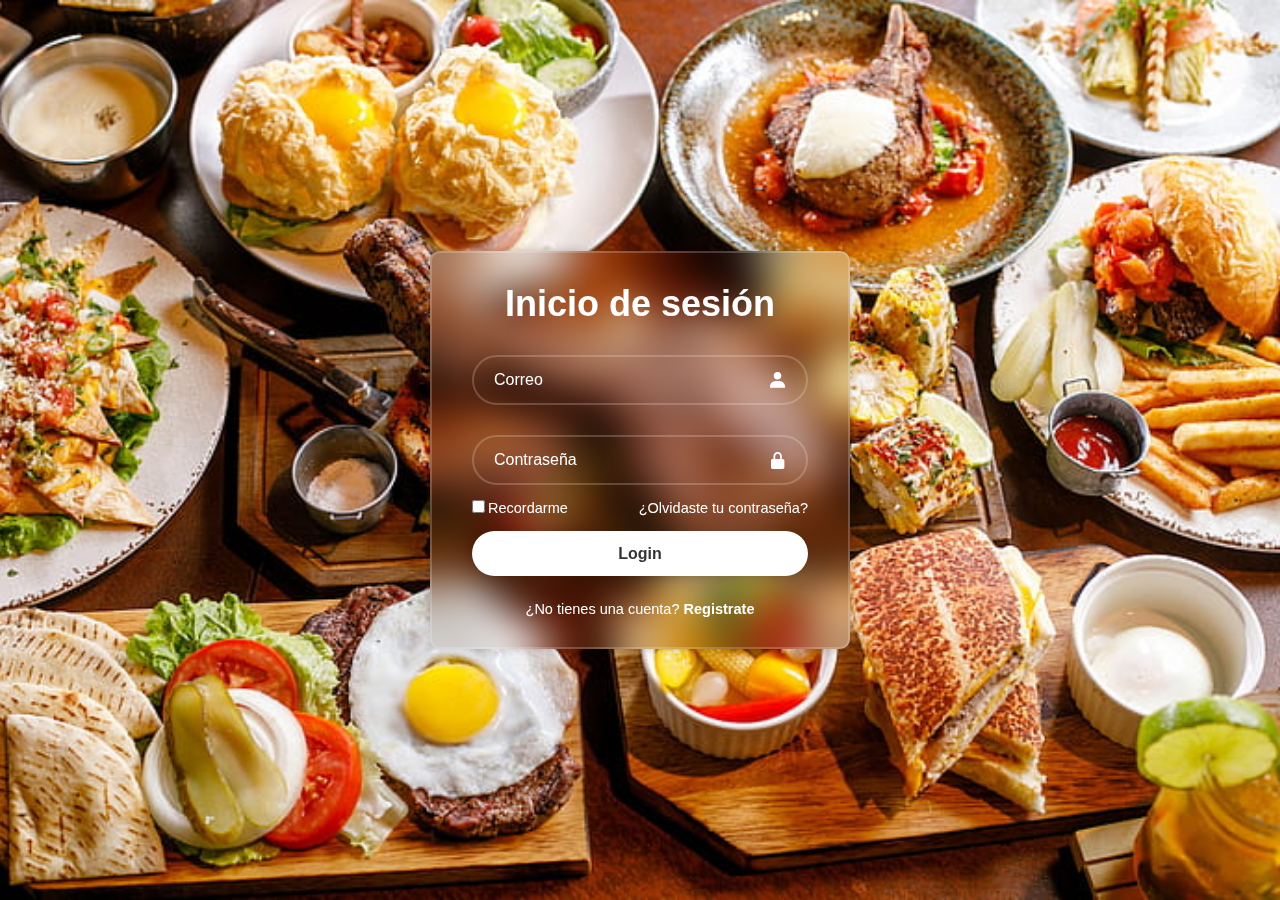
<file: index.html>
<!DOCTYPE html>
<html lang="en">

<head>
    <meta charset="UTF-8">
    <meta name="viewport" content="width=device-width, initial-scale=1.0">
    <title>Login</title>
    <link rel="stylesheet" href=" assets/css/style.css">
    <link href='https://unpkg.com/boxicons@2.1.4/css/boxicons.min.css' rel='stylesheet'>
</head>

<body>
    <div id="envoltura">
        <div class="envoltura">
            <form action="">
                <h1>Inicio de sesión</h1>
                <div class="input-box">
                    <input type="email" placeholder="Correo" id="correo"  required>
                    <i class='bx bxs-user'></i>
                </div>

                <div class="input-box">
                    <input type="password" placeholder="Contraseña" id="Contraseña"  required>
                    <i class='bx bxs-lock-alt'></i>
                </div>

                <div class="recordarme">
                    <label><input type="checkbox">Recordarme</label>
                    <a href="#">¿Olvidaste tu contraseña?</a>
                </div>

                <button  class="btn" type="button" onclick="ValidarFormulario()">Login </button>

                <div class="link-registro">
                    <p>¿No tienes una cuenta?
                        <a href="#">Registrate</a>
                    </p>
                </div>
                <div id="message"></div>
            </form>
        </div>
    </div>
<script src="assets/js/login.js"></script>
</body>

</html>
</file>
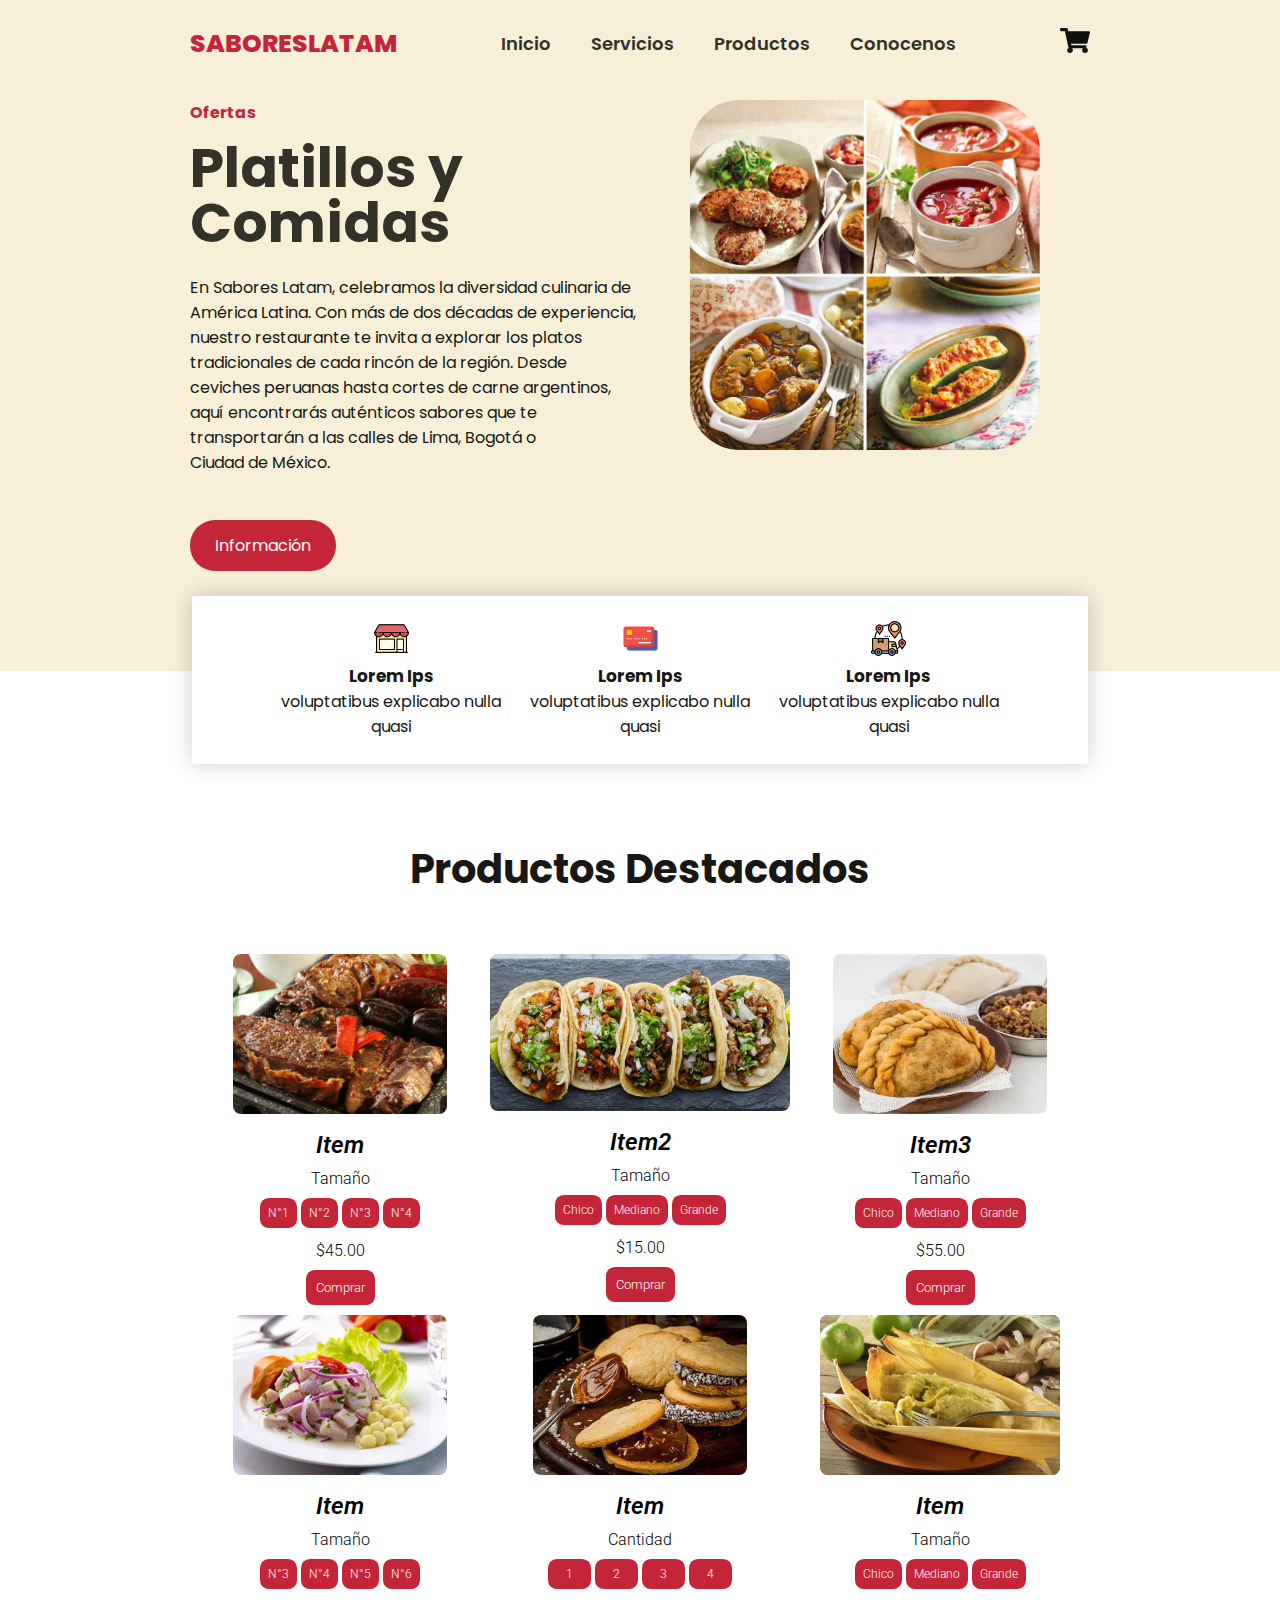
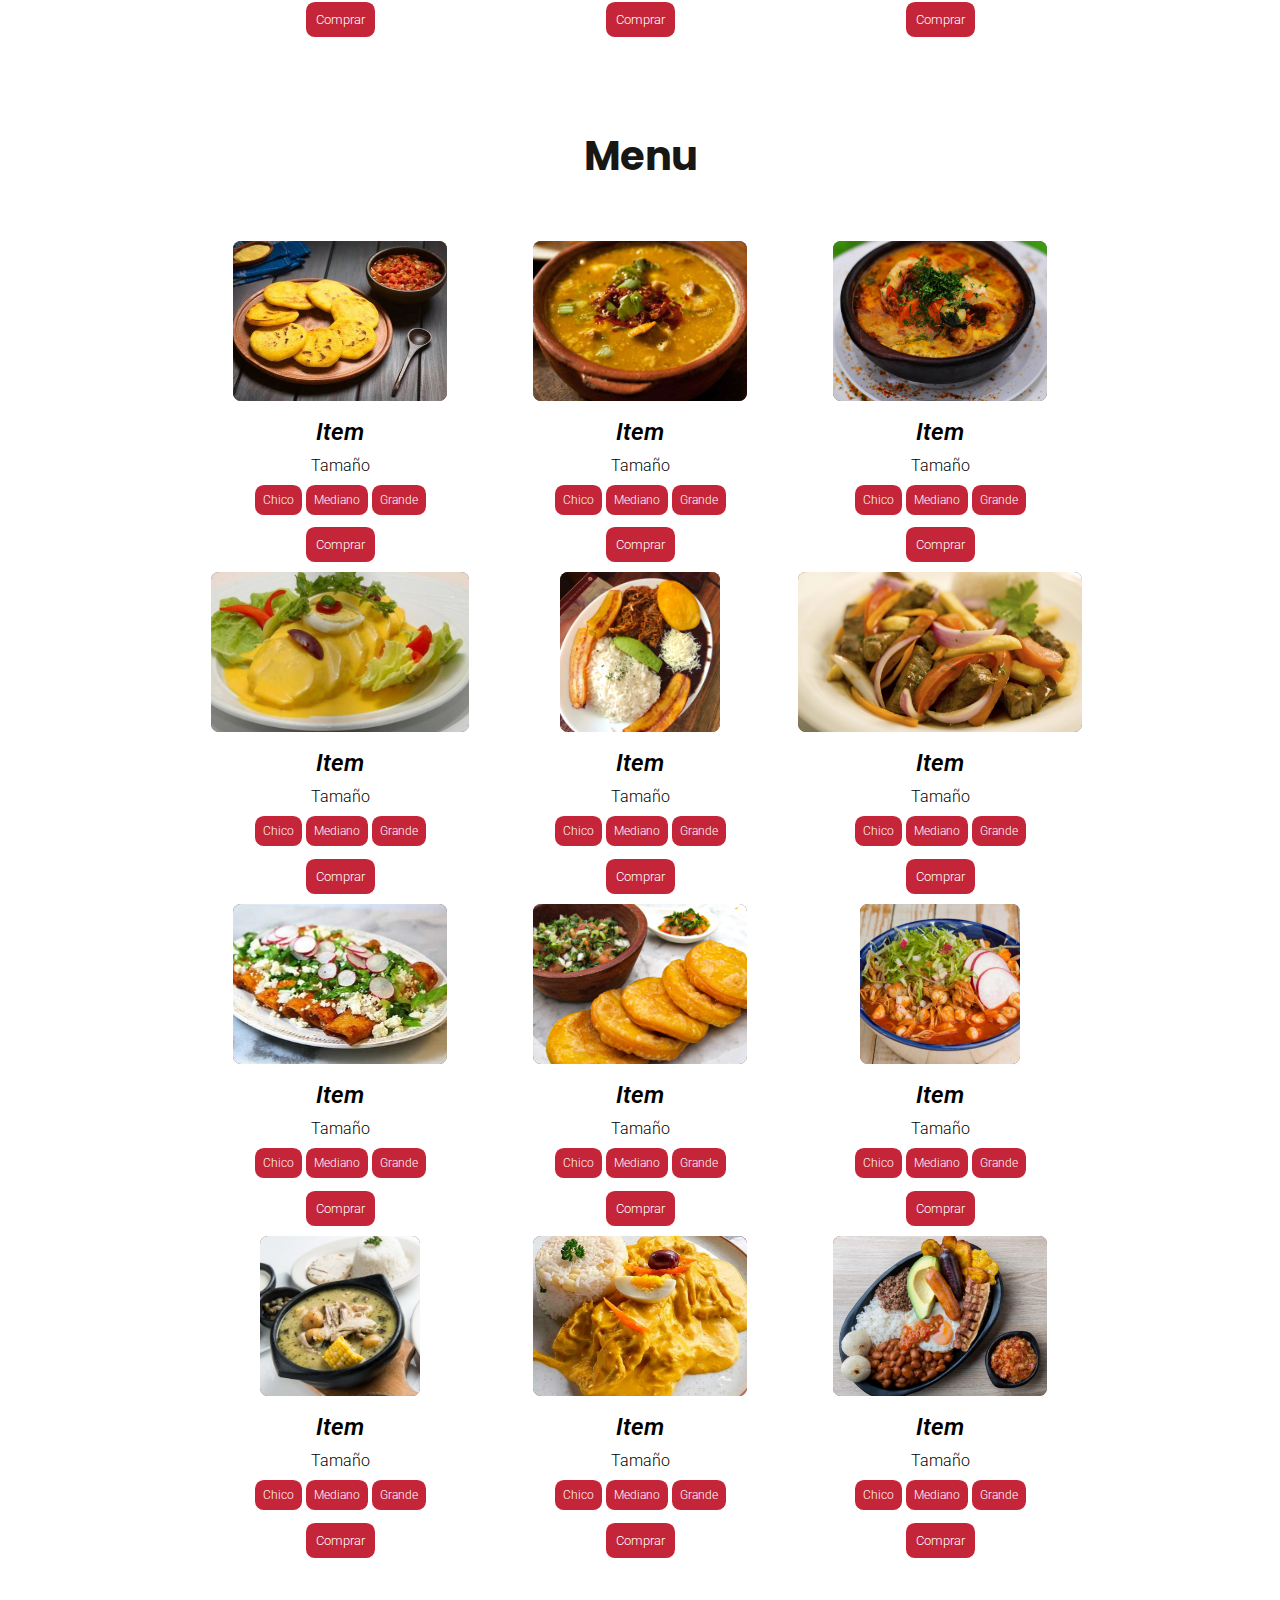
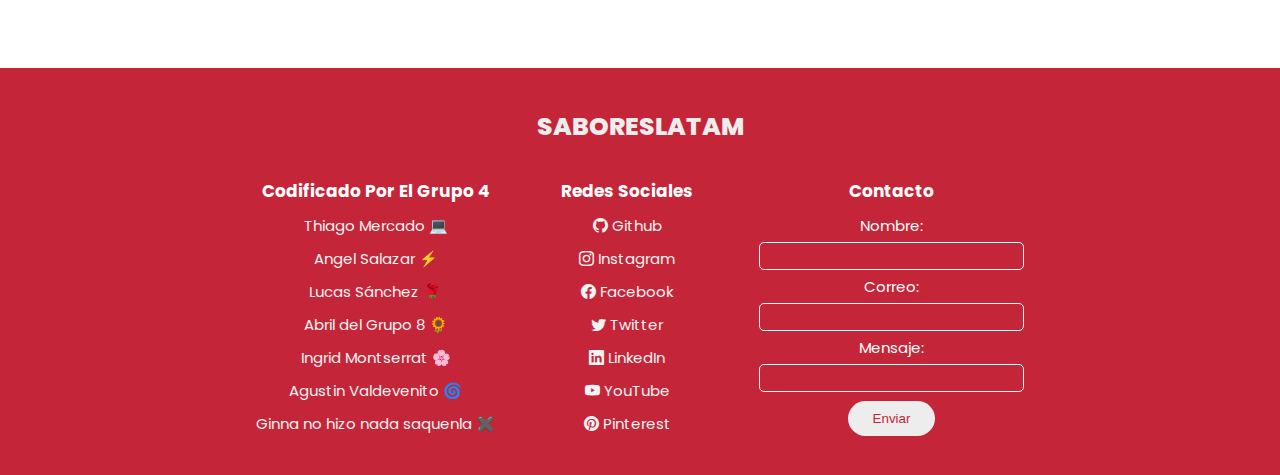
<file: assets/html/main.html>
<!DOCTYPE html>
<html lang="es">

<head>
    <meta charset="UTF-8">
    <meta name="viewport" content="width=device-width, initial-scale=1.0">
    <title>E-Commerce</title>
    <link rel="stylesheet" href="../css/style.css">
    
<!-- <link href="https://cdn.jsdelivr.net/npm/bootstrap@5.3.2/dist/css/bootstrap.min.css" rel="stylesheet" integrity="sha384-T3c6CoIi6uLrA9TneNEoa7RxnatzjcDSCmG1MXxSR1GAsXEV/Dwwykc2MPK8M2HN" crossorigin="anonymous"> -->
    <link rel="stylesheet" href="https://cdn.jsdelivr.net/npm/bootstrap-icons@1.11.3/font/bootstrap-icons.min.css">
    <link rel="preconnect" href="https://fonts.googleapis.com">
    <link rel="preconnect" href="https://fonts.gstatic.com" crossorigin>
    <link href="https://fonts.googleapis.com/css2?family=Roboto:ital,wght@0,300;1,500&display=swap" rel="stylesheet">
    <link href="https://fonts.googleapis.com/css2?family=Roboto:wght@700&display=swap" rel="stylesheet">
</head>

<body>
    <header class="header">
        <div class="menu container">
            <a href="#" class="logo">SaboresLatam</a>

            <input type="checkbox" id="menu">
            <label for="menu">
                <img src="../images/menu.webp" class="menu-icono" alt="Menu">
            </label>
            <nav class="navbar">
                <ul>
                    <li><a href="#home">Inicio</a></li>
                    <li><a href="#services">Servicios</a></li>
                    <li><a href="#products">Productos</a></li>
                    <li><a href="about.html">Conocenos</a></li>
                </ul>
            </nav>
            <div>
                <ul>
                    <li class="submenu">
                        <img src="../images/car.svg" id="img-cart" alt="Carrito">
                        <div id="cart">
                            <table id="list-cart">
                                <thead>
                                    <tr>
                                        <th>Producto</th>
                                        <th>Nombre</th>
                                        <th>Precio</th>
                                        <th></th>
                                    </tr>
                                </thead>
                                <tbody></tbody>
                            </table>
                            <a href="#" id="clear-cart" class="btn-1">Vaciar Carrito</a>
                        </div>
                    </li>
                </ul>
            </div>
        </div>

        <div class="header-content container">
            <div class="header-txt">
                <span>Ofertas</span>
                <h1>Platillos y Comidas</h1>
                <p>
                    En Sabores Latam, celebramos la diversidad culinaria de América Latina. Con más de dos décadas de
                    experiencia, nuestro restaurante te invita a explorar los platos tradicionales de cada rincón de la
                    región. Desde ceviches peruanas hasta cortes de carne argentinos, aquí encontrarás auténticos
                    sabores que te transportarán a las calles de Lima, Bogotá o Ciudad de México.
                </p>
                <a href="#" class="btn-2">Información</a>
            </div>
            <div class="header-img">
                <img src="../images/header-img.webp" alt="">
            </div>
        </div>
    </header>

    <section class="information container">
        <div class="information-content">
            <div class="info">
                <img src="../images/info1.webp" alt="">
                <h3>Lorem ips</h3>
                <p>voluptatibus explicabo nulla quasi</p>
            </div>

            <div class="info">
                <img src="../images/info2.webp" alt="">
                <h3>Lorem ips</h3>
                <p>voluptatibus explicabo nulla quasi</p>
            </div>

            <div class="info">
                <img src="../images/info3.webp" alt="">
                <h3>Lorem ips</h3>
                <p>voluptatibus explicabo nulla quasi</p>
            </div>
        </div>
    </section>

    <main class="products container" id="products">
        <h2>Productos destacados</h2>

        <div class="container-section">
            <div class="cards">
                <img class="img-cards "src="../images/comida/asado.webp" alt="">
                <h4>item</h4>
                <p>Tamaño</p>
                <ul class="ul-list">
                    <li class="item-list">
                        <button class="list-button">N°1</button>
                    </li>
                    <li class="item-list">
                        <button class="list-button">N°2</button>
                    </li>
                    <li class="item-list">
                        <button class="list-button">N°3</button>
                    </li>
                    <li class="item-list">
                        <button class="list-button">N°4</button>
                    </li>
                </ul>
                <p class="precio">$45.00</p>
                <button class="add-cart buy-button" type="submit" data-id="1">Comprar</button>
            </div>

            <div class="cards">
                <img class="img-cards "src="../images/comida/tacos.webp" alt="">
                <h4>item2</h4>
                <p>Tamaño</p>
                <ul class="ul-list">
                    <li class="item-list">
                        <button class="list-button">Chico</button>
                    </li>
                    <li class="item-list">
                        <button class="list-button">Mediano</button>
                    </li>
                    <li class="item-list">
                        <button class="list-button">Grande</button>
                    </li>
                </ul>
                <p class="precio">$15.00</p>
                <button class="add-cart buy-button" type="submit" data-id="2">Comprar</button>
            </div>

            <div class="cards">
                <img class="img-cards "src="../images/comida/empanadas.webp" alt="">
                <h4>item3</h4>
                <p>Tamaño</p>
                <ul class="ul-list">
                    <li class="item-list">
                        <button class="list-button">Chico</button>
                    </li>
                    <li class="item-list">
                        <button class="list-button">Mediano</button>
                    </li>
                    <li class="item-list">
                        <button class="list-button">Grande</button>
                    </li>
                </ul>
                <p class="precio">$55.00</p>
                <button class="add-cart buy-button" type="submit" data-id="3">Comprar</button>
            </div>

            <div class="cards">
                <img class="img-cards "src="../images/comida/ceviche.webp" alt="">
                <h4>item</h4>
                <p>Tamaño</p>
                <ul class="ul-list">
                    <li class="item-list">
                        <button class="list-button">N°3</button>
                    </li>
                    <li class="item-list">
                        <button class="list-button">N°4</button>
                    </li>
                    <li class="item-list">
                        <button class="list-button">N°5</button>
                    </li>
                    <li class="item-list">
                        <button class="list-button">N°6</button>
                    </li>
                </ul>
                <button class="buy-button" type="submit">Comprar</button>

            </div>
            <div class="cards">
                <img class="img-cards "src="../images/comida/alfajores.webp" alt="">
                <h4>item</h4>
                <p>Cantidad</p>
                <ul class="ul-list">
                    <li class="item-list">
                        <button class="list-button special"><span>1</span></button>
                    </li>
                    <li class="item-list">
                        <button class="list-button special"><span>2</span></button>
                    </li>
                    <li class="item-list">
                        <button class="list-button special"><span>3</span></button>
                    </li>
                    <li class="item-list">
                        <button class="list-button special"><span>4</span></button>
                    </li>
                </ul>
                <button class="buy-button" type="submit">Comprar</button>
            </div>

            <div class="cards mobile-not">
                <img class="img-cards "src="../images/comida/tamales.webp" alt="">
                <h4>item</h4>
                <p>Tamaño</p>
                <ul class="ul-list">
                    <li class="item-list">
                        <button class="list-button">Chico</button>
                    </li>
                    <li class="item-list">
                        <button class="list-button">Mediano</button>
                    </li>
                    <li class="item-list">
                        <button class="list-button">Grande</button>
                    </li>
                </ul>
                <button class="buy-button" type="submit">Comprar</button>
            </div>
        </div>
        <br>
        <br>
        <h2>Menu</h2>

        <div class="cardsGrid">
            <div class="item1">
                <img class="img-cards "src="../images/comida/arepas.webp" alt="">
                <h4>item</h4>
                <p>Tamaño</p>
                <ul class="ul-list">
                    <li class="item-list">
                        <button class="list-button">Chico</button>
                    </li>
                    <li class="item-list">
                        <button class="list-button">Mediano</button>
                    </li>
                    <li class="item-list">
                        <button class="list-button">Grande</button>
                    </li>
                </ul>
                <button class="buy-button" type="submit">Comprar</button>
            </div>

            <div class="item2">
                <img class="img-cards "src="../images/comida/locro.webp" alt="">
                <h4>item</h4>
                <p>Tamaño</p>
                <ul class="ul-list">
                    <li class="item-list">
                        <button class="list-button">Chico</button>
                    </li>
                    <li class="item-list">
                        <button class="list-button">Mediano</button>
                    </li>
                    <li class="item-list">
                        <button class="list-button">Grande</button>
                    </li>
                </ul>
                <button class="buy-button" type="submit">Comprar</button>
            </div>

            <div class="item3">
                <img class="img-cards "src="../images/comida/caldilllo-de-congrio.webp" alt="">
                <h4>item</h4>
                <p>Tamaño</p>
                <ul class="ul-list">
                    <li class="item-list">
                        <button class="list-button">Chico</button>
                    </li>
                    <li class="item-list">
                        <button class="list-button">Mediano</button>
                    </li>
                    <li class="item-list">
                        <button class="list-button">Grande</button>
                    </li>
                </ul>
                <button class="buy-button" type="submit">Comprar</button>
            </div>
            <div class="item4">
                <img class="img-cards "src="../images/comida/huancaina.webp" alt="">
                <h4>item</h4>
                <p>Tamaño</p>
                <ul class="ul-list">
                    <li class="item-list">
                        <button class="list-button">Chico</button>
                    </li>
                    <li class="item-list">
                        <button class="list-button">Mediano</button>
                    </li>
                    <li class="item-list">
                        <button class="list-button">Grande</button>
                    </li>
                </ul>
                <button class="buy-button" type="submit">Comprar</button>
            </div>

            <div class="item5">
                <img class="img-cards "src="../images/comida/pabellón-criollo.webp" alt="">
                <h4>item</h4>
                <p>Tamaño</p>
                <ul class="ul-list">
                    <li class="item-list">
                        <button class="list-button">Chico</button>
                    </li>
                    <li class="item-list">
                        <button class="list-button">Mediano</button>
                    </li>
                    <li class="item-list">
                        <button class="list-button">Grande</button>
                    </li>
                </ul>
                <button class="buy-button" type="submit">Comprar</button>
            </div>

            <div class="item6">
                <img class="img-cards "src="../images/comida/lomo-salteado.webp" alt="">
                <h4>item</h4>
                <p>Tamaño</p>
                <ul class="ul-list">
                    <li class="item-list">
                        <button class="list-button">Chico</button>
                    </li>
                    <li class="item-list">
                        <button class="list-button">Mediano</button>
                    </li>
                    <li class="item-list">
                        <button class="list-button">Grande</button>
                    </li>
                </ul>
                <button class="buy-button" type="submit">Comprar</button>
            </div>
            <div class="item7">
                <img class="img-cards "src="../images/comida/enchiladas.webp" alt="">
                <h4>item</h4>
                <p>Tamaño</p>
                <ul class="ul-list">
                    <li class="item-list">
                        <button class="list-button">Chico</button>
                    </li>
                    <li class="item-list">
                        <button class="list-button">Mediano</button>
                    </li>
                    <li class="item-list">
                        <button class="list-button">Grande</button>
                    </li>
                </ul>
                <button class="buy-button" type="submit">Comprar</button>
            </div>
            <div class="item8">
                <img class="img-cards "src="../images/comida/sopaipillas.webp" alt="">
                <h4>item</h4>
                <p>Tamaño</p>
                <ul class="ul-list">
                    <li class="item-list">
                        <button class="list-button">Chico</button>
                    </li>
                    <li class="item-list">
                        <button class="list-button">Mediano</button>
                    </li>
                    <li class="item-list">
                        <button class="list-button">Grande</button>
                    </li>
                </ul>
                <button class="buy-button" type="submit">Comprar</button>
            </div>
            <div class="item9">
                <img class="img-cards "src="../images/comida/pozole.webp" alt="">
                <h4>item</h4>
                <p>Tamaño</p>
                <ul class="ul-list">
                    <li class="item-list">
                        <button class="list-button">Chico</button>
                    </li>
                    <li class="item-list">
                        <button class="list-button">Mediano</button>
                    </li>
                    <li class="item-list">
                        <button class="list-button">Grande</button>
                    </li>
                </ul>
                <button class="buy-button" type="submit">Comprar</button>
            </div>
            <div class="item9">
                <img class="img-cards "src="../images/comida/Ajiaco.webp" alt="">
                <h4>item</h4>
                <p>Tamaño</p>
                <ul class="ul-list">
                    <li class="item-list">
                        <button class="list-button">Chico</button>
                    </li>
                    <li class="item-list">
                        <button class="list-button">Mediano</button>
                    </li>
                    <li class="item-list">
                        <button class="list-button">Grande</button>
                    </li>
                </ul>
                <button class="buy-button" type="submit">Comprar</button>
            </div>
            <div class="item9">
                <img class="img-cards "src="../images/comida/ají-de-gallina.webp" alt="">
                <h4>item</h4>
                <p>Tamaño</p>
                <ul class="ul-list">
                    <li class="item-list">
                        <button class="list-button">Chico</button>
                    </li>
                    <li class="item-list">
                        <button class="list-button">Mediano</button>
                    </li>
                    <li class="item-list">
                        <button class="list-button">Grande</button>
                    </li>
                </ul>
                <button class="buy-button" type="submit">Comprar</button>
            </div>
            <div class="item9">
                <img class="img-cards "src="../images/comida/bandejapaisa.webp" alt="">
                <h4>item</h4>
                <p>Tamaño</p>
                <ul class="ul-list">
                    <li class="item-list">
                        <button class="list-button">Chico</button>
                    </li>
                    <li class="item-list">
                        <button class="list-button">Mediano</button>
                    </li>
                    <li class="item-list">
                        <button class="list-button">Grande</button>
                    </li>
                </ul>
                <button class="buy-button" type="submit">Comprar</button>
            </div>

        </div>

    </main>

    <footer id="contact">                
        <a href="#" class="logofooter">SaboresLatam</a>
        <div class="footer-content container">
            <div class="footer-column">
                <h3>Codificado por el Grupo 4</h3>
                <ul>
                    <li><a href="#">Thiago Mercado 💻</a></li>
                    <li><a href="#">Angel Salazar ⚡</a></li>
                    <li><a href="#">Lucas Sánchez 🌹</a></li>
                    <li><a href="#">Abril del Grupo 8 🌻</a></li>
                    <li><a href="#">Ingrid Montserrat 🌸</a></li>
                    <li><a href="#">Agustin Valdevenito 🌀</a></li>
                    <li><a href="#">Ginna no hizo nada saquenla ✖️</a></li>
                </ul>
            </div>

            <div class="footer-column">
                <h3>Redes Sociales</h3>
                <ul>
                    <li><a href="#"><i class="bi bi-github"></i> Github</a></li>
                    <li><a href="#"><i class="bi bi-instagram"></i> Instagram</a></li>
                    <li><a href="#"><i class="bi bi-facebook"></i> Facebook</a></li>
                    <li><a href="#"><i class="bi bi-twitter"></i> Twitter</a></li>
                    <li><a href="#"><i class="bi bi-linkedin"></i> LinkedIn</a></li>
                    <li><a href="#"><i class="bi bi-youtube"></i> YouTube</a></li>
                    <li><a href="#"><i class="bi bi-pinterest"></i> Pinterest</a></li>
                </ul>
            </div>

            <div class="footer-column">
                <h3>Contacto</h3>
                <form>
                    <ul>
                        <li> <label for="nombre">Nombre:</label> <input type="text" id="name" name="name"> </li>
                        <li> <label for="correo">Correo:</label> <input type="email" id="email" name="email"> </li>
                        <li> <label for="mensaje">Mensaje:</label> <input type="text" id="message" name="message"> </li>
                        <li> <button type="submit">Enviar</button> </li>
                    </ul>
                </form>
            </div>
        </div>
    </footer>

    
<!-- <script src="https://cdn.jsdelivr.net/npm/bootstrap@5.3.2/dist/js/bootstrap.bundle.min.js" integrity="sha384-C6RzsynM9kWDrMNeT87bh95OGNyZPhcTNXj1NW7RuBCsyN/o0jlpcV8Qyq46cDfL" crossorigin="anonymous"></script> -->
<script src="../js/script.js"></script>
</body>

</html>
</file>
<file: assets/css/style.css>
@import url('https://fonts.googleapis.com/css2?family=Poppins:ital,wght@0,100;0,200;0,300;0,400;0,500;0,600;0,700;0,800;0,900;1,100;1,200;1,300;1,400;1,500;1,600;1,700;1,800;1,900&display=swap');
@import url("https://cdn.jsdelivr.net/npm/bootstrap-icons@1.11.3/font/bootstrap-icons.min.css");

:root {
    --primary-color: rgb(197, 37, 56);
    --box-width: 300px;
    --box-large: 370px;
    --color-white: #EDEDED;
    --color-black: #000000;
    --color-card: #ffffff;
    --color-gris: #353131;
    --border-radius: 0.5rem;
    --color-ejemplo-img: #00000044;
}

* {
    margin: 0;
    padding: 0;
    box-sizing: border-box;
    text-decoration: none;
    list-style: none;
}

html {
    scroll-behavior: smooth;
}

body {
    font-family: "Poppins", sans-serif;
}

/* Form */

#envoltura {
    display: flex;
    justify-content: center;
    align-items: center;
    min-height: 100vh;
    background: url('../images/background-login.webp') no-repeat;
    background-size: cover;
    background-position: center;
}

.envoltura {
    width: 420px;
    background: transparent;
    border: 2px solid rgba(255, 255, 255, .2);
    backdrop-filter: blur(20px);
    box-shadow: 0 0 10px rgba(0, 0, 0, .2);
    color: #fff;
    border-radius: 10px;
    padding: 30px 40px;
    font-family: 'Franklin Gothic Medium', 'Arial Narrow', Arial, sans-serif;
}

.envoltura h1 {
    font-size: 36px;
    text-align: center;
}

.envoltura .input-box {
    position: relative;
    width: 100%;
    height: 50px;
    margin: 30px 0;
}

.input-box input {
    width: 100%;
    height: 100%;
    background: transparent;
    border: none;
    outline: none;
    border: 2px solid rgba(255, 255, 255, .2);
    border-radius: 40px;
    font-size: 16px;
    color: #fff;
    padding: 20px 45px 20px 20px;
}

.input-box input::placeholder {

    color: #fff;

}

.input-box i {
    position: absolute;
    right: 20px;
    top: 25px;
    transform: translateY(-50%);
    font-size: 20px;

}

.envoltura .recordarme {
    display: flex;
    justify-content: space-between;
    font-size: 14.5px;
    margin: -15px 0 15px;
}

.recordarme label input {
    accent-color: #fff;
    margin-right: 3px;
}

.recordarme a {
    color: #fff;
    text-decoration: none;
}

.recordarme a:hover {
    text-decoration: underline;
}

.envoltura .btn {
    padding: 12px;
    display: block;
    width: 100%;
    height: 45px;
    background: #fff;
    border: none;
    outline: none;
    border-radius: 40px;
    box-shadow: 0 0 10px rgba(0, 0, 0, .1);
    cursor: pointer;
    font-size: 16px;
    color: #333;
    font-weight: 600;
    text-decoration: none;
    text-align: center;
}

.envoltura .link-registro {
    font-size: 14.5px;
    text-align: center;
    margin: 25px 0 0 0;
}

.link-registro p a {
    color: #fff;
    text-decoration: none;
    font-weight: 600;
}

.link-registro p a:hover {
    text-decoration: underline;
}

/* Home */

img {
    max-width: 100%;
}

.container {
    max-width: 1200px;
    margin: 0 auto;
}

.header {
    background-color: #F7EFD8;
    display: flex;
    align-items: center;
    min-height: 70vh;
    padding: 100px 0;
}

.menu {
    position: absolute;
    top: 0;
    left: 0;
    right: 0;
    display: flex;
    align-items: center;
    justify-content: space-between;
    padding: 10px 0;
}

.logo {
    color: var(--primary-color);
    font-size: 25px;
    font-weight: 800;
    text-transform: uppercase;
}
a.logofooter{
    color: var(--color-white);
    display: flex;
    justify-content: center;
    font-size: 25px;
    font-weight: 800;
    text-transform: uppercase;
    margin: 0 0 2rem 0;
}
a.logofooter:hover{
    transform: none !important;

}
.menu .navbar ul li {
    position: relative;
    float: left;
    transition: all 0.3s ease;
}

.menu .navbar ul li a {
    font-size: 18px;
    padding: 20px;
    color: #333128;
    display: block;
    font-weight: 600;
}

#menu {
    display: none;
}

.menu-icono {
    width: 25px;
}

.menu label {
    cursor: pointer;
    display: none;
}

.submenu {
    position: relative;
}

.submenu #cart {
    display: none;
    opacity: 0;
}

.submenu:hover #cart {
    display: block;
    position: absolute;
    right: 0;
    backdrop-filter: blur(10px);
    top: 100%;
    z-index: 1;
    background-color: #4E4B5076;
    padding: 20px;
    min-width: 400px;
    animation: fadeIn 0.3s ease forwards;
}

@keyframes fadeIn {
    0% {
        opacity: 0;
        transform: translateY(-20px);
    }

    100% {
        opacity: 1;
        transform: translateY(0);
    }
}

table {
    width: 100%;
    text-align: center;
}

th,
td {
    color: #FFFFFF;
}

a,
button {
    transition: all 0.3s ease;
}

a:hover,
button:hover {
    transform: scale(1.1);
}



.btn-1 {
    display: inline-block;
    margin-top: 15px;
    padding: 7px 25px;
    border-radius: 5px;
    color: #FFFFFF;
    background-color: var(--primary-color);
}

.header-content {
    display: flex;
}

.header-txt {
    flex-basis: 50%;
}

.header-txt span {
    font-size: 16px;
    color: var(--primary-color);
    font-weight: 700;
    margin-bottom: 15px;
    display: block;
}

.header-txt h1 {
    font-size: 55px;
    line-height: 1;
    color: #333128;
    margin-bottom: 25px;
}

.header p,
.information p {
    font-size: 16px;
    color: #181713;
    margin-bottom: 45px;
}

.btn-2 {
    display: inline-block;
    padding: 13px 25px;
    color: #FFFFFF;
    border-radius: 25px;
    background-color: var(--primary-color);
    text-transform: capitalize;
}

.header-img {
    flex-basis: 50%;
    text-align: center;
}

.header-img img {
    width: 350px;
    border-radius: 50px;
    animation: bounce 2s infinite;
}

@keyframes bounce {
    50% {
        transform: translate(0, 8px);
    }
}

.information {
    width: 70%;
    box-shadow: 0 0 20px rgba(0, 0, 0, 0.2);
    padding: 25px 75px;
    margin-top: -75px;
    margin-bottom: 75px;
    background-color: #FFFFFF;
}

.information-content {
    text-align: center;
    display: flex;
    justify-content: space-between;
}

.info img {
    width: 35px;
}

h3 {
    font-size: 17px;
    color: #181713;
    text-transform: capitalize;
}

.info p {
    margin-bottom: 0;
}

/* Scroll */

.products {
    scroll-margin-top: 55px;
}

/* Products */

.products {
    padding: 0 0 100px 0;
    text-align: center;
}

.products h2 {
    font-size: 40px;
    color: #181713;
    text-transform: capitalize;
    margin-bottom: 55px;
}

.cards.cardsGrid {
    background-color: var(--color-card);
    padding: 1rem;
    display: flex;
    flex-direction: column;
    height: var(--box-large);
    width: var(--box-width);
    border-radius: var(--border-radius);
    transition: all 0.3s ease;
}

.cards.cards.cardsGrid:hover {
    box-shadow: 2px 19px 24px -5px rgba(0, 0, 0, 0.83);
    -webkit-box-shadow: 2px 19px 24px -5px rgba(0, 0, 0, 0.83);
    -moz-box-shadow: 2px 19px 24px -5px rgba(0, 0, 0, 0.83);
}

.products img {
    cursor: pointer;
    background-color: #764545;
    max-height: 10rem;
    width: auto;
    border-radius: var(--border-radius);
}

.products h1 {
    display: flex;
    font-size: 3rem;
    justify-content: center;
    font-family: "Roboto", sans-serif;
    font-weight: 700;
    font-style: normal;
}

.products h4 {
    margin: 10px 0;
    overflow: clip;
    width: 100%;
    font-family: "Roboto", sans-serif;
    font-weight: 500;
    font-style: italic;
    font-size: 1.5rem;
    font-weight: 600;
    color: var(--light);
    text-transform: capitalize;
    text-wrap: nowrap;
    text-overflow: ellipsis;
}

.products p,
.products button {
    font-family: "Roboto", sans-serif;
    font-weight: 300;
    font-style: normal;
    margin: 0 0 10px 0;
}

.ul-list {
    display: flex;
    justify-content: center;
    padding: 0;
    gap: 0.25rem;
    margin-top: 0.25rem;
    margin-bottom: 0.80rem;
}

.ul-list,
.item-list {
    list-style: none;
}

.item-list .list-button {
    cursor: pointer;
    padding: 0.5rem;
    font-size: 0.75rem;
    color: var(--color-black);
    border: var(--color-gris);
    border-radius: 0.55rem;
    transition: all 0.3s ease;
    margin: 0;
    background-color: rgb(197, 37, 56);
    color: #ffff;
}

.list-button:hover {
    transform: scale(1.1);
}

.list-button:focus {
    background-color: var(--color-ejemplo-img);
    border: 2px solid var(--color-black);
    box-shadow: inset 0px 1px 4px var(--color-black);
}

.special span {
    margin: 0 10px;
}

.buy-button {
    background-color: var(--primary-color);
    color: #ffff;
    border: 0;
    border-radius: 0.55rem;
    padding: 10px;
}

.buy-button:hover {
    background-color: rgb(155, 20, 36);
}

footer {
    padding: 40px 0;
    background-color: var(--primary-color);
}

.footer-content {
    display: flex;
    justify-content: space-evenly;
    margin-bottom: -10px;
}

.footer-column h3 {
    text-align: center;
    color: #FFFFFF;
    font-size: 17px;
    margin-bottom: 10px;
}

.footer-column a {
    color: #F3F3F3;
    font-size: 15px;
    display: block;
    text-align: center;
    margin-bottom: 10px;
}

.footer-column a:hover {
    color: #FFFFFF;
}

.footer-column form {
    margin-top: 10px;
    text-align: center;
}

.footer-column label {
    font-size: 15px;
    display: block;
    color: #FFFFFF;
    margin: 5px 0px;
}

.footer-column input[type="text"],
.footer-column input[type="email"] {
    font-family: "Poppins", sans-serif;
    width: 100%;
    padding: 3px;
    border-radius: 5px;
    border: 1px solid #FFFFFF;
    background-color: transparent;
    color: #FFFFFF;
    outline: none;
}

.footer-column button[type="submit"] {
    margin-top: 9px;
    display: inline-block;
    padding: 10px 25px;
    color: var(--primary-color);
    border-radius: 25px;
    background-color: var(--color-white);
    border: none;
    text-transform: capitalize;
    cursor: pointer;
}

@media (max-width: 1280px) {
    .container {
        max-width: 900px;
    }
}

@media (max-width: 991px) {
    .menu {
        padding: 30px;
    }

    .menu label {
        display: initial;
    }

    .menu .navbar {
        position: absolute;
        top: 100%;
        left: 0;
        right: 0;
        background-color: #303030;
        display: none;
    }

    .menu .navbar ul li {
        width: 100%;
    }

    .menu .navbar ul li a {
        color: #FFFFFF;
    }

    .menu .navbar ul li a:hover {
        transform: translateX(15px);
    }

    .logo {
        display: none;
    }

    #menu:checked~.navbar {
        display: initial;
        animation: fadeOut 1s ease;
    }

    @keyframes fadeOut {
        from {
            opacity: 0;
        }

        to {
            opacity: 1;
        }
    }

    .submenu:hover #cart {
        min-width: 300px;
    }

    .header {
        min-height: 0vh;
        padding: 100px 30px;
    }

    .header-content {
        flex-direction: column;
        text-align: center;
        margin-bottom: -40px;
    }

    .header-img {
        margin-top: 45px;
    }

    .header-img img {
        width: 300px;
    }

    .information {
        display: none;
    }

    .cardsGrid , .container-section{
        display: grid;
        grid-template-columns: repeat(2, 1fr) !important;
        grid-template-rows: repeat(2, 1fr);
    }

    footer {
        padding: 30px;
    }

    .footer-content {
        flex-direction: column;
        text-align: center;
    }

    .footer-column {
        margin-bottom: 15px;
    }

    .footer-column input[type="text"],
    .footer-column input[type="email"] {
        width: 70%;
    }

    .img-cards{
        width: 170px;
        height: 90px;
    }
    

}

.cardsGrid, .container-section{
    display: grid;
    grid-template-columns: repeat(3, 1fr);
    grid-template-rows: repeat(2, 1fr);
}
</file>
